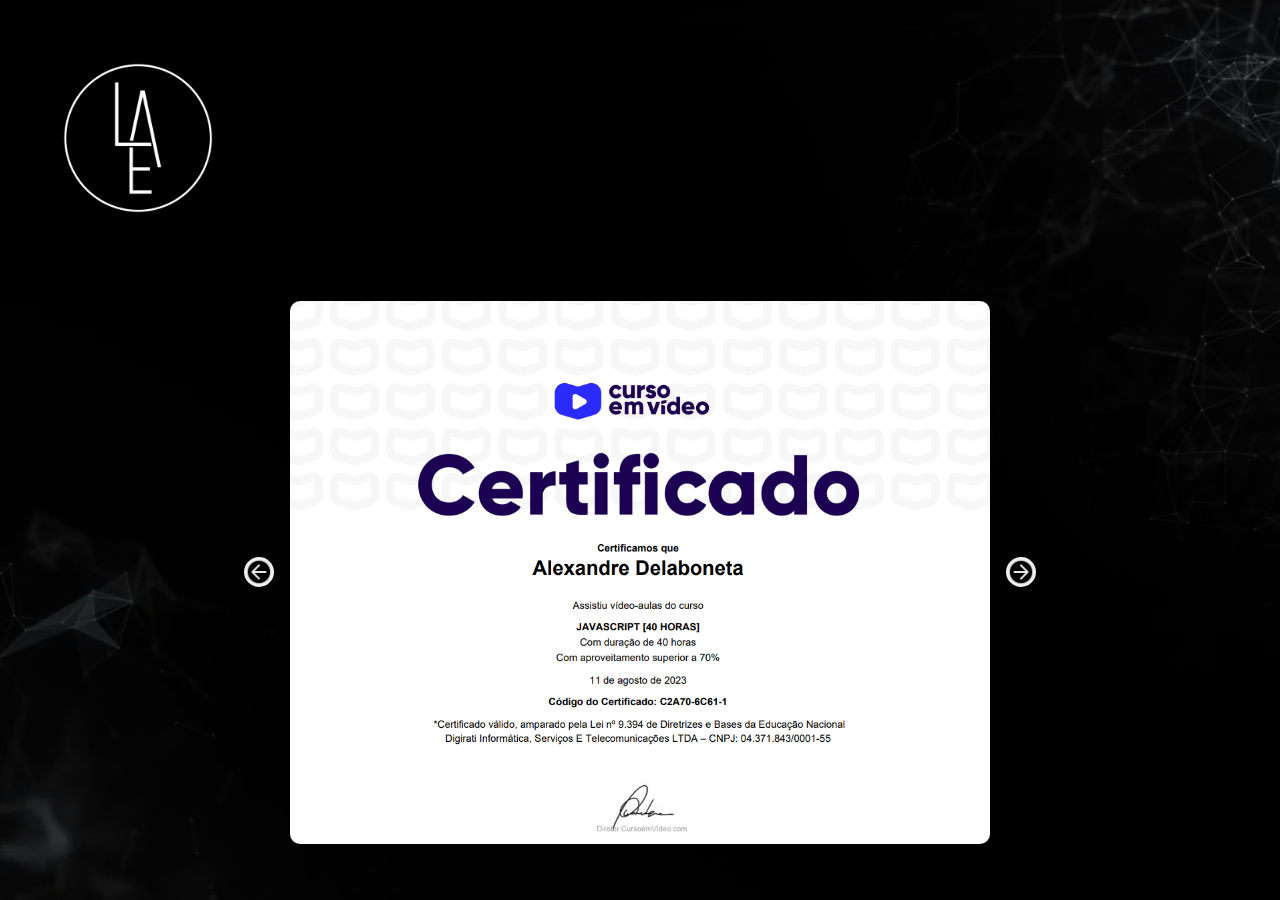
<file: certificados/certificados.html>
<!DOCTYPE html>
<html lang="en">
<head>
    <meta charset="UTF-8">
    <meta name="viewport" content="width=device-width, initial-scale=1.0">
    <title>Certificados | Alexandre Delaboneta</title>
    <link rel="stylesheet" href="certificados.css">
    <link rel="shortcut icon" href="../assets/images/BRANCO - Sem Fundo.png">
</head>
<body>
    
    <div class="video-container">
        <video autoplay muted loop id="video-background">
            <source src="./assets/mylivewallpapers.com-Angular-Black-Mesh.mp4" type="video/mp4">
            Seu navegador não suporta o elemento de vídeo.
        </video>
        <div class="content">
            <a href="../index.html" class="logo"><img src="../assets/images/BRANCO - Sem Fundo.png" class="logo" alt="voltar"></a>
            <div class="container-slider">
                <button id="prev-button"><img src="./assets/seta.png" alt="prev-button"></button>
                <div class="container-images">
                    <img src="./assets/Certificado-CV.png" alt="girl" class="slider on">
                    <img src="./assets/Certificado-DB.png" alt="girl" class="slider">
                    <img src="./assets/Certificado-DC-02.png" alt="girl" class="slider">
                    <img src="./assets/Certificado-DC-03.png" alt="girl" class="slider">
                    <img src="./assets/Certificado-DC-04.png" alt="girl" class="slider">
                    <img src="./assets/Certificado-DC-05.png" alt="girl" class="slider">
                    <img src="./assets/Certificado-DC-06.png" alt="girl" class="slider">
                    <img src="./assets/Certificado-DC-07.png" alt="girl" class="slider">
                    <img src="./assets/Certificado-DC-08.png" alt="girl" class="slider">
                    <img src="./assets/Certificado-DC-09.png" alt="girl" class="slider">
                    <img src="./assets/Certificado-DC.png" alt="girl" class="slider">
                    <img src="./assets/Certificado-DS-02.png" alt="girl" class="slider">
                    <img src="./assets/Certificado-DS-03.png" alt="girl" class="slider">
                    <img src="./assets/Certificado-DS-04.png" alt="Certificado" class="slider">
                    <img src="./assets/Certificado-DS-05.png" alt="Certificado" class="slider">
                    <img src="./assets/Certificado-DS-06.png" alt="Certificado" class="slider">
                    <img src="./assets/Certificado-DS-07.png" alt="Certificado" class="slider">
                    <img src="./assets/Certificado-DS-08.png" alt="Certificado" class="slider">
                    <img src="./assets/Certificado-DS-09.png" alt="Certificado" class="slider">
                    <img src="./assets/Certificado-DS-10.png" alt="Certificado" class="slider">
                    <img src="./assets/Certificado-DS-11.png" alt="Certificado" class="slider">
                    <img src="./assets/Certificado-DS-12.png" alt="Certificado" class="slider">
                    <img src="./assets/Certificado-DS-13.png" alt="Certificado" class="slider">
                    <img src="./assets/Certificado-DS-14.png" alt="Certificado" class="slider">
                    <img src="./assets/Certificado-DS-15.png" alt="Certificado" class="slider">
                    <img src="./assets/Certificado-DS-16.png" alt="Certificado" class="slider">
                    <img src="./assets/Certificado-DS-17.png" alt="Certificado" class="slider">
                    <img src="./assets/Certificado-DS-18.png" alt="Certificado" class="slider">
                    <img src="./assets/Certificado-DS-19.png" alt="Certificado" class="slider">
                    <img src="./assets/Certificado-DS-20.png" alt="Certificado" class="slider">
                    <img src="./assets/Certificado-DS-21.png" alt="Certificado" class="slider">
                    <img src="./assets/Certificado-DS-22.png" alt="Certificado" class="slider">
                    <img src="./assets/Certificado-DS-23.png" alt="Certificado" class="slider">
                    <img src="./assets/Certificado-HT-02.png" alt="Certificado" class="slider">
                    <img src="./assets/Certificado-HT.png" alt="Certificado" class="slider">
                    <img src="./assets/Certificado-AL.png" alt="Certificado" class="slider">
                    <img src="./assets/Certificado-FR.png" alt="Certificado" class="slider">
                    <img src="./assets/Certificado-PG.png" alt="Certificado" class="slider">
                </div>
                <button id="next-button"><img src="./assets/seta.png" alt="next-button"></button>
            </div>
        </div>
    </div>

    <script src="./certificados.js"></script>
</body>
</html>
</file>
<file: certificados/certificados.css>
@import url('https://fonts.googleapis.com/css2?family=Silkscreen&display=swap');

* {
    margin: 0;
    padding: 0;
    box-sizing: border-box;
}

body, html {
    height: 100%;
    margin: 0;
    overflow: hidden;
}

.logo {
    width: 200px;
    height: 200px;
}

.video-container {
    position: relative;
    width: 100%;
    height: 100vh; 
    overflow: hidden;
}

#video-background {
    position: absolute;
    top: 0;
    left: 0;
    width: 100%;
    height: 100%;
    object-fit: cover;
}

.content {
    padding: 3%;
    position: absolute;
    top: 0;
    left: 0;
    width: 100%;
    height: 100%;
    display: block;
    align-items: center;
    background: rgba(0, 0, 0, 0.5);
}

.container-slider {
    margin-top: -10%;
    display: flex;
    width: 100%;
    min-height: 100vh;
    align-items: center;
    justify-content: center;
    gap: 1rem;
}

.container-images {
    position: relative;
    display: flex;
    align-items: center;
    justify-content: center;
    width: 700px;
}

.slider {
    opacity: 0;
    transition: opacity .2s;
    position: absolute;
    width: 100%;
    border-radius: 10px;
}

.on {
    opacity: 1;
}

#prev-button, #next-button {
    width: 30px;
    height: 30px;
    border: none;
    border-radius: 50%;
    cursor: pointer;
}

#prev-button img, #next-button img {
    width: 100%;
    height: 100%;
}

#prev-button {
    transform: rotate(180deg);
}

/* RESPONSIVIDADE */

@media (max-width: 480px) {
    .logo {
        width: 150px;
        height: 150px;
    }

    .container-slider {
        margin-top: -40%;
    }

    .container-images {
        width: 90%;
    }
}

@media (max-width: 768px) {
    .logo {
        width: 100px;
        height: 100px;
    }

    .container-images {
        width: 80%;
    }
}

@media (max-width: 1279px) {
    .container-images {
        width: 70%;
    }
}
</file>
